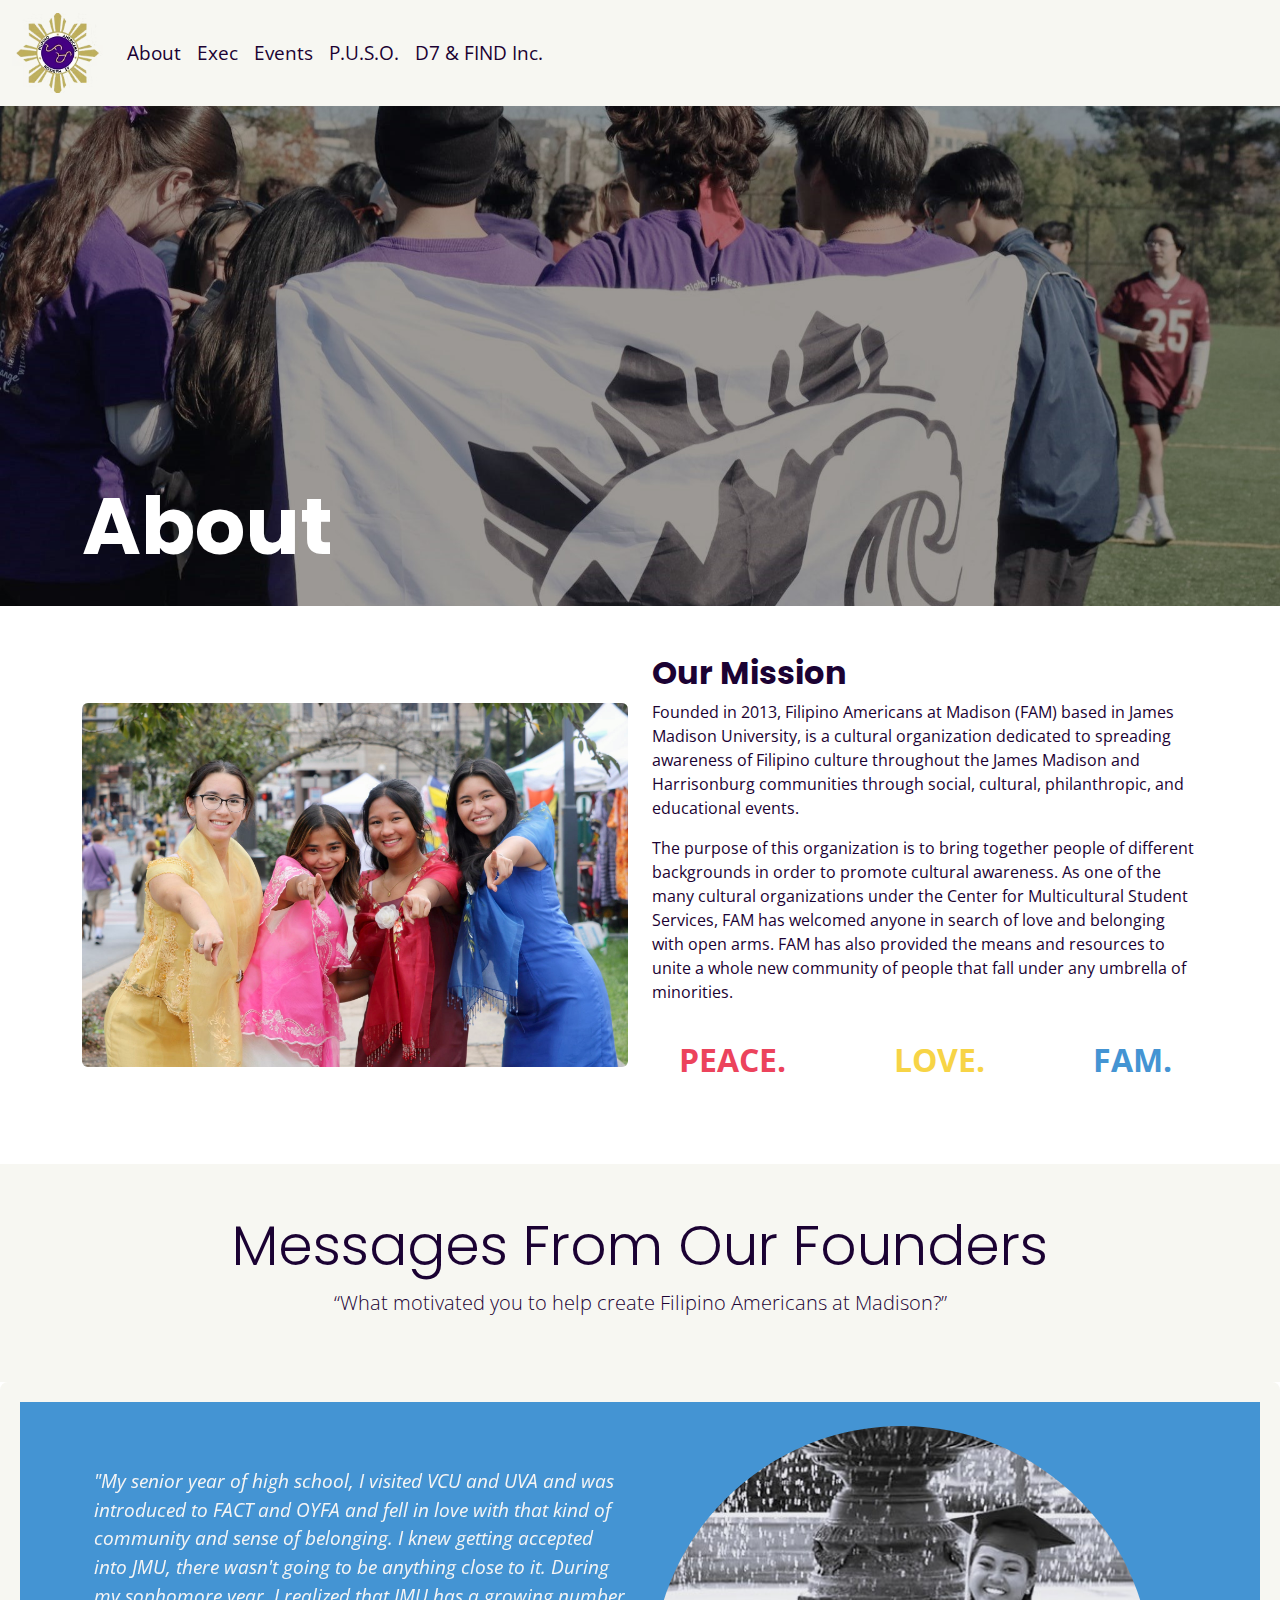
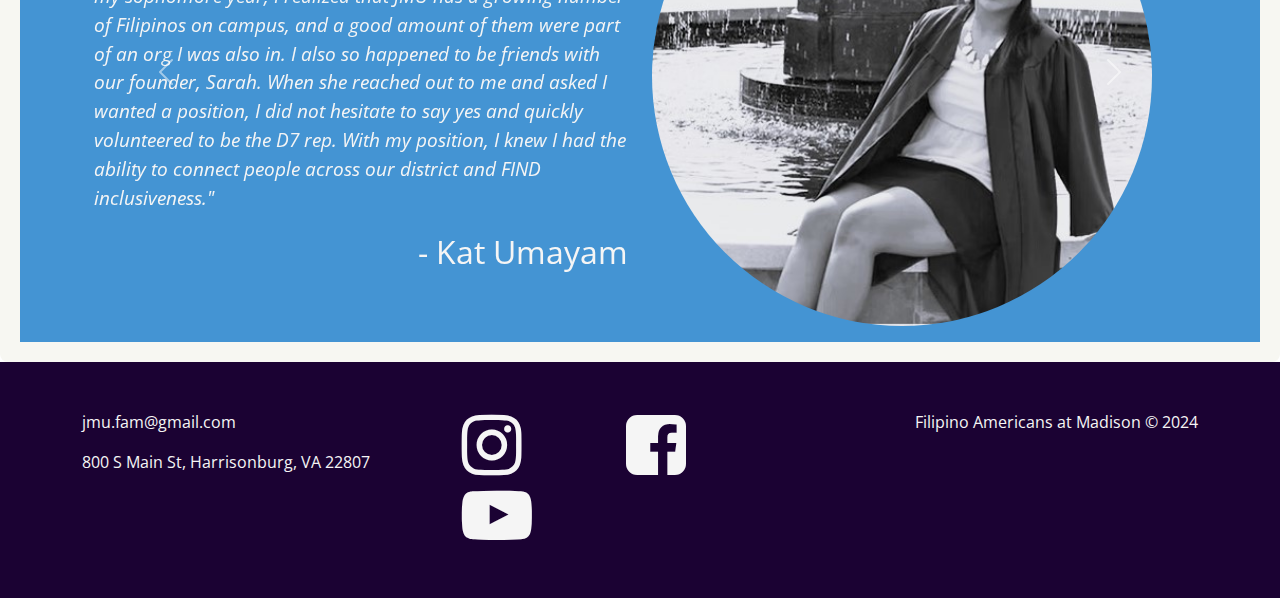
<file: about.html>
<!doctype html>
<html lang="en">
  <head>
    <meta charset="utf-8">
    <meta name="viewport" content="width=device-width, initial-scale=1">
    <meta name="description" content="Website for Filipino Americans at Madison at James Madison University">
    <meta name="author" content="FAM Web Design">
    <title>Filipino Americans at Madison</title>

    <!-- LOAD BOOTSTRAP CSS - DO NOT DELETE -->
    <link href="https://cdn.jsdelivr.net/npm/bootstrap@5.3.3/dist/css/bootstrap.min.css" rel="stylesheet" integrity="sha384-QWTKZyjpPEjISv5WaRU9OFeRpok6YctnYmDr5pNlyT2bRjXh0JMhjY6hW+ALEwIH" crossorigin="anonymous">
    <!-- END LOADING BOOTSTRAP CSS -->

    
    <!-- Custom styles - add your own CSS to this stylesheet -->
    <link href="style.css" rel="stylesheet">

    <link rel="icon" href="logo.avif" type="image/x-icon">

  
    <meta name="viewport" content="width=device-width, initial-scale=1">
    <link rel="stylesheet" href="https://cdnjs.cloudflare.com/ajax/libs/font-awesome/4.7.0/css/font-awesome.min.css">

      <!-- Google Fonts -->
    <link href="https://fonts.googleapis.com/css2?family=Open+Sans:wght@400;600&family=Poppins:wght@400;700&display=swap" rel="stylesheet">
    <style>
      /* Headings */
      h1, h2, h3, h4, h5, h6 {
        font-family: 'Poppins', sans-serif;
        font-weight: 700;
      }

      /* Body Text */
      body, p, a, li, span, div {
        font-family: 'Open Sans', sans-serif;
        font-weight: 400;
      }
    </style>




  </head>
  <body>
    

<!-- LOAD BOOTSTRAP JAVASCRIPT - DO NOT DELETE -->
<script src="https://cdn.jsdelivr.net/npm/bootstrap@5.3.3/dist/js/bootstrap.bundle.min.js" integrity="sha384-YvpcrYf0tY3lHB60NNkmXc5s9fDVZLESaAA55NDzOxhy9GkcIdslK1eN7N6jIeHz" crossorigin="anonymous"></script>







<!-- NAVBAR -->

<nav class="navbar navbar-expand-lg bg-body-tertiary">
  <div class="container-fluid">
    <a class="navbar-brand" href="index.html">
            <img src="logo.avif" alt="Logo" style="height: 80px;">
        </a>

    <button class="navbar-toggler" type="button" data-bs-toggle="collapse" data-bs-target="#navbarNavDropdown" aria-controls="navbarNavDropdown" aria-expanded="false" aria-label="Toggle navigation">
      <span class="navbar-toggler-icon"></span>
    </button>
    <div class="collapse navbar-collapse" id="navbarNavDropdown">
      <ul class="navbar-nav">
        <li class="nav-item">
          
        </li>
        <li class="nav-item">
          <a class="nav-link" href="about.html">About</a>
        </li>
        <li class="nav-item">
          <a class="nav-link" href="exec.html">Exec</a>
        </li>
        <li class="nav-item">
        <a class="nav-link" href="events.html">Events</a>
        </li>
        <li class="nav-item">
          <a class="nav-link" href="puso.html">P.U.S.O.</a>
        </li>
        <li class="nav-item">
          <a class="nav-link" href="d7.html">D7 & FIND Inc.</a>
        </li>

      </ul>
    </div>
  </div>
</nav>



<!-- END NAVBAR -->




<!--HERO BANNER --> 

<section class="hero-section text-large" style="position: relative; height: 500px; background: url('flagabout.JPEG') center/cover no-repeat;">
  <div class="container h-100 d-flex align-items-end justify-content-start text-white text-left">
    <div>
      <h1>About</h1><br> 
    </div>
  </div>
</section>


<!-- Mission & Values Section -->
<section class="py-5">
  <div class="container">
    <div class="row align-items-center">
      <div class="col-md-6">
        <img src="mission.jpeg" class="img-fluid rounded" alt="Mission">
      </div>
        <div class="col-md-6">
          <h2>Our Mission</h2>
          <p>Founded in 2013, Filipino Americans at Madison (FAM) based in James Madison University, is a cultural organization dedicated to spreading awareness of Filipino culture throughout the James Madison and Harrisonburg communities through social, cultural, philanthropic, and educational events.</p>

          <p>The purpose of this organization is to bring together people of different backgrounds in order to promote cultural awareness. As one of the many cultural organizations under the Center for Multicultural Student Services, FAM has welcomed anyone in search of love and belonging with open arms. FAM has also provided the means and resources to unite a whole new community of people that fall under any umbrella of minorities.</p>

            <div class="container text-center">
              <div class="divider-text">
                <span class="red-text">PEACE.</span>
                <span class="yellow-text">LOVE.</span>
                <span class="blue-text">FAM.</span>
              </div>
            </div>
        </div>
    </div>
  </div>
</section>







<!-- Message from our Founders Section -->
<section class="bg-light text-center py-5">
  <div class="container">
      <h1 class="display-4">Messages From Our Founders</h1>
      <p class="lead">“What motivated you to help create Filipino Americans at Madison?”</p>
  </div>
</section>



<!-- Messages from our founders carousel -->
<div class="bg-secondary text-white py-2">
  <div class="container">
    <div id="pastEventsCarousel" class="carousel slide" data-bs-ride="carousel">
      <div class="carousel-inner">
        <!-- First carousel item -->
        <div class="carousel-item active">
          <div class="py-2">
            <div class="container">
              <div class="row align-items-center">
                <div class="col-md-6">
                  <blockquote class="quote">
                    <p style="font-size: 1.2rem; color: whitesmoke">
                      "My senior year of high school, I visited VCU and UVA and was introduced to FACT and OYFA and fell in love with that kind of community and sense of belonging. I knew getting accepted into JMU, there wasn't going to be anything close to it. During my sophomore year, I realized that JMU has a growing number of Filipinos on campus, and a good amount of them were part of an org I was also in. I also so happened to be friends with our founder, Sarah. When she reached out to me and asked I wanted a position, I did not hesitate to say yes and quickly volunteered to be the D7 rep. With my position, I knew I had the ability to connect people across our district and FIND inclusiveness."
                    </p>
                  </blockquote>
                  <footer style="font-size: 2.0rem;">- Kat Umayam</footer>
                </div>
                <div class="col-md-6">
                  <img src="umayam1.jpg" class="card-img-top rounded-circle mx-auto mt-2" alt="Kat Umayam" style="width: 500px; height: 500px;">
                </div>
              </div>
            </div>
          </div>
        </div>

        <!-- Second carousel item -->
        <div class="carousel-item">
          <div class="py-2">
            <div class="container">
              <div class="row align-items-center">
                <div class="col-md-6">
                  <blockquote class="quote">
                    <p style="font-size: 1.2rem; color: whitesmoke">
                      "The natural feeling of family and hospitality is always present when Filipinos come together – something that I'm sure we've all experienced. I saw friends at other colleges constantly surrounded by that sense from their involvement in Filipino organizations, and I really wanted to help bring it to JMU students as well. The early stages of FAM included many stressful days of recruiting, creating connections, and endless planning; but knowing that this could bring Filipino pride and unity to JMU's campus, really motivated us to push through - and I'm so glad we did. FAM quickly became my family, community, and support for the rest of my college life. I am proud to watch FAM continue to grow and impact past, current, and future members, as it did for me."
                    </p>
                  </blockquote>
                  <footer style="font-size: 2.0rem;">- Margie Dimatulac</footer>
                </div>
                <div class="col-md-6">
                  <img src="dimatulac1.jpg" class="card-img-top rounded-circle mx-auto mt-2" alt="Margie Dimatulac" style="width: 500px; height: 500px;">
                </div>
              </div>
            </div>
          </div>
        </div>
      </div>

      <!-- Carousel controls -->
      <button class="carousel-control-prev" type="button" data-bs-target="#pastEventsCarousel" data-bs-slide="prev">
        <span class="carousel-control-prev-icon" aria-hidden="true"></span>
        <span class="visually-hidden">Previous</span>
      </button>
      <button class="carousel-control-next" type="button" data-bs-target="#pastEventsCarousel" data-bs-slide="next">
        <span class="carousel-control-next-icon" aria-hidden="true"></span>
        <span class="visually-hidden">Next</span>
      </button>
    </div>
  </div>
</div>




<!-- Footer Section -->
<footer class="bg-footer text-center text-md-start py-5">
  <div class="container"> 
    <div class="row">
      <!-- Contact Information -->
      <div class="col-md-4">
        <p> <a href="mailto:jmu.fam@gmail.com">jmu.fam@gmail.com</a></p>
        <p>800 S Main St, Harrisonburg, VA 22807</p>
      </div>
      <!-- Social Media Links -->
      <div class="col-md-4">
        <a href="https://www.instagram.com/jmu.fam/" target="_blank" style="margin-right: 100px;">
          <i class="fa fa-instagram" style="font-size:70px;"></i>
        </a>
        <a href="https://www.facebook.com/JMUFAM/" target="_blank" style="margin-right: 100px;">
          <i class="fa fa-facebook-square" style="font-size:70px;"></i>
        </a>
        <a href="https://www.youtube.com/@famkafamilia3266" target="_blank">
          <i class="fa fa-youtube-play" style="font-size:70px;"></i>
        </a>
      </div>
      <!-- Copyright -->
      <div class="col-md-4 text-md-end">
        <p>Filipino Americans at Madison © 2024</p>
      </div>
    </div>
  </div>
</footer>






</body>
</html>
</file>
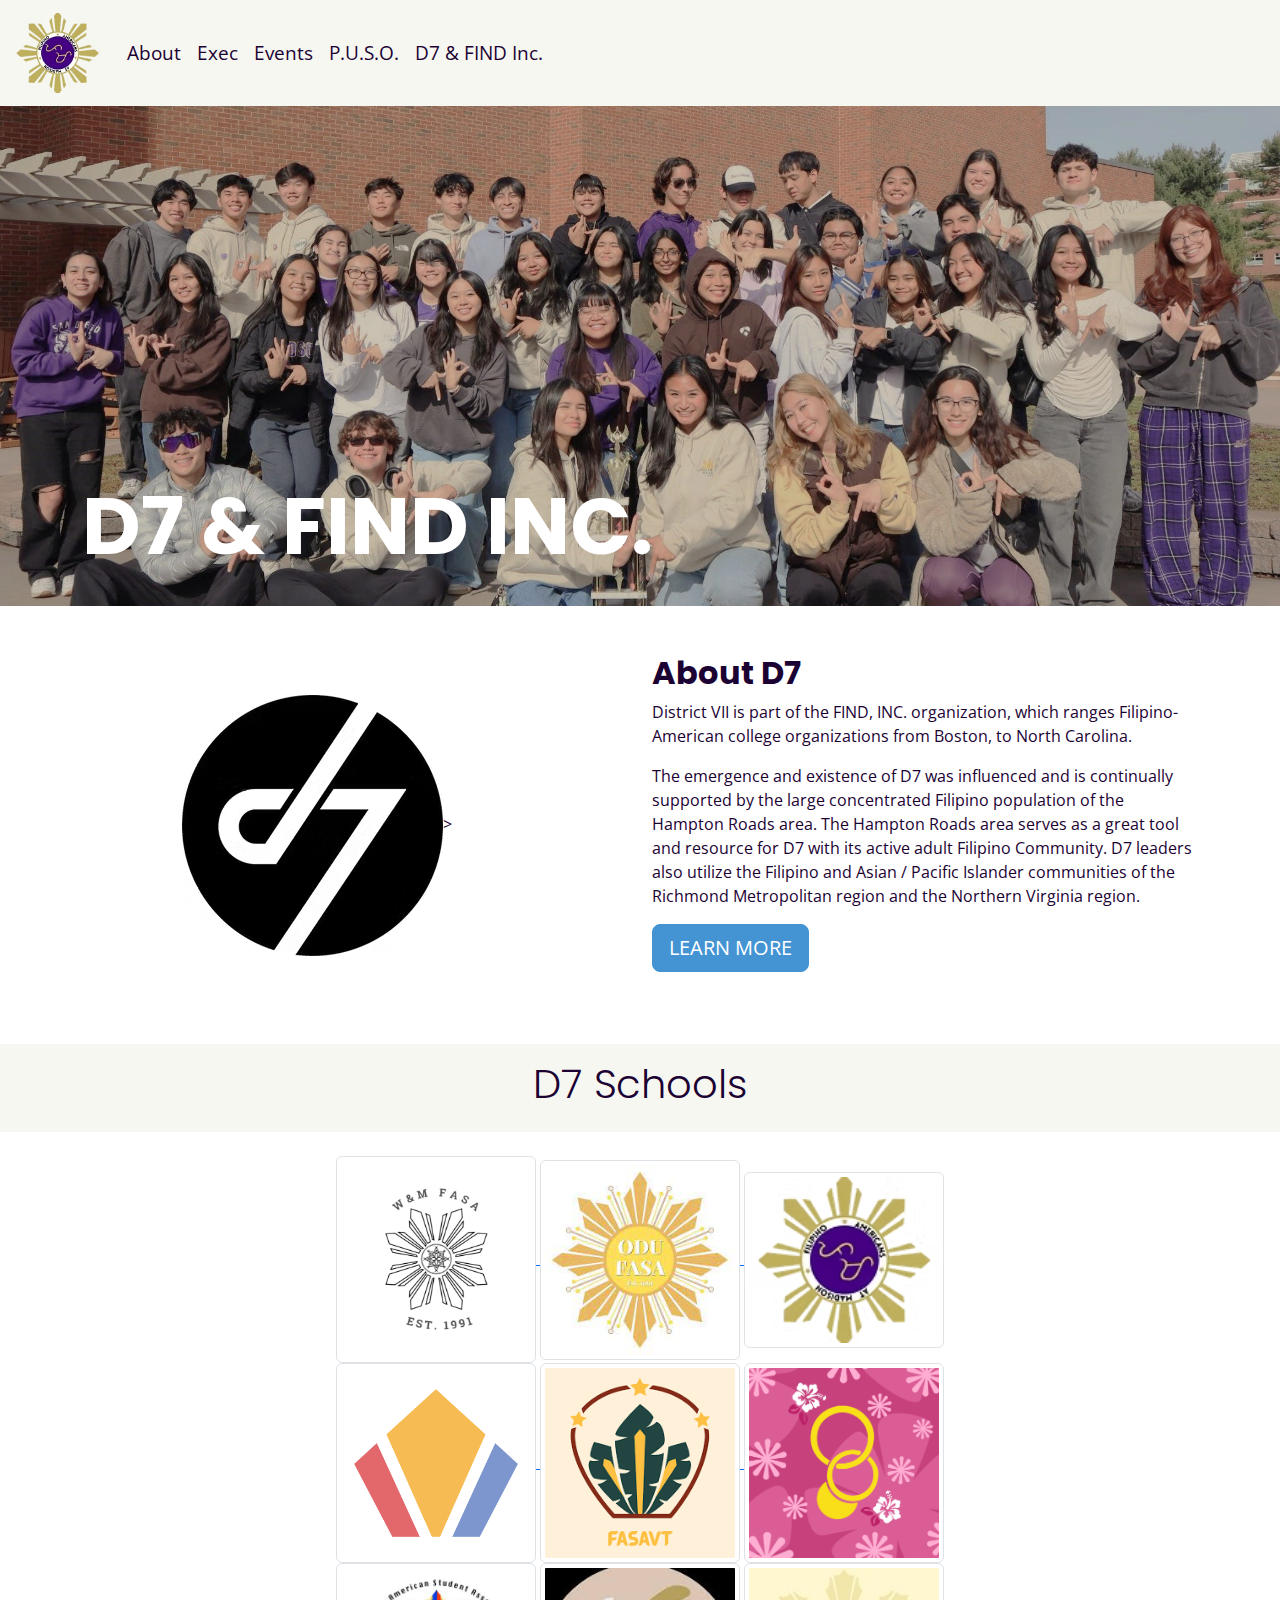
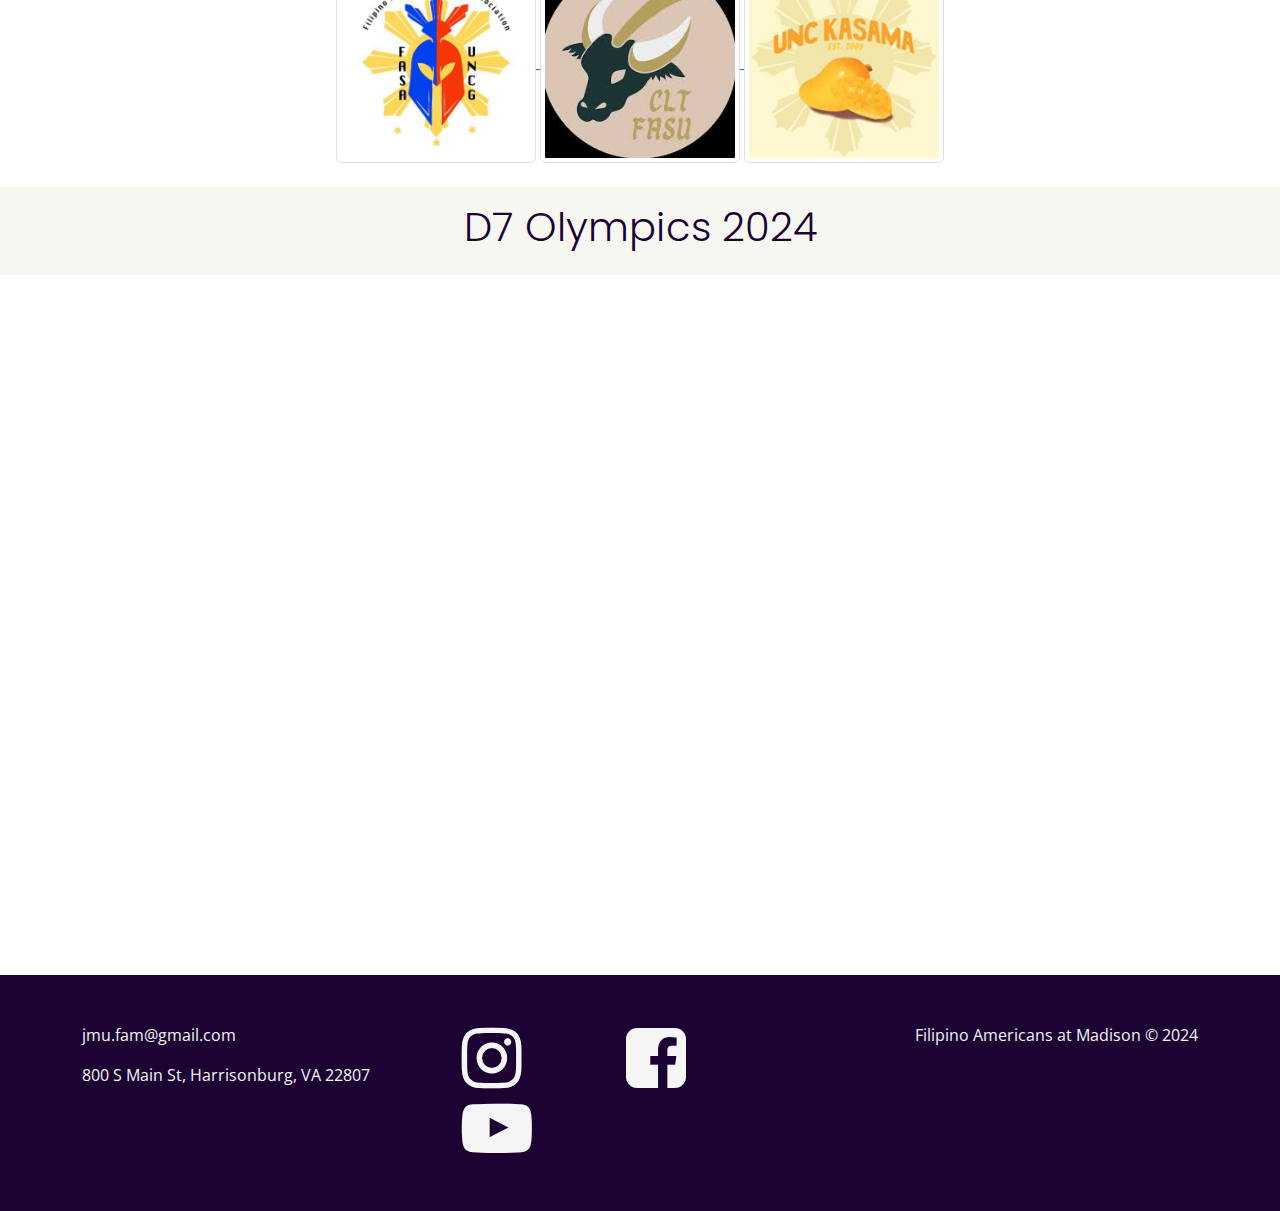
<file: d7.html>
<!doctype html>
<html lang="en">
  <head>
    <meta charset="utf-8">
    <meta name="viewport" content="width=device-width, initial-scale=1">
    <meta name="description" content="Website for Filipino Americans at Madison at James Madison University">
    <meta name="author" content="FAM Web Design">
    <title>Filipino Americans at Madison</title>

    <!-- LOAD BOOTSTRAP CSS - DO NOT DELETE -->
    <link href="https://cdn.jsdelivr.net/npm/bootstrap@5.3.3/dist/css/bootstrap.min.css" rel="stylesheet" integrity="sha384-QWTKZyjpPEjISv5WaRU9OFeRpok6YctnYmDr5pNlyT2bRjXh0JMhjY6hW+ALEwIH" crossorigin="anonymous">
    <!-- END LOADING BOOTSTRAP CSS -->

    
    <!-- Custom styles - add your own CSS to this stylesheet -->
    <link href="style.css" rel="stylesheet">

    <link rel="icon" href="logo.avif" type="image/x-icon">

  
    <meta name="viewport" content="width=device-width, initial-scale=1">
    <link rel="stylesheet" href="https://cdnjs.cloudflare.com/ajax/libs/font-awesome/4.7.0/css/font-awesome.min.css">

      <!-- Google Fonts -->
    <link href="https://fonts.googleapis.com/css2?family=Open+Sans:wght@400;600&family=Poppins:wght@400;700&display=swap" rel="stylesheet">
    <style>
      /* Headings */
      h1, h2, h3, h4, h5, h6 {
        font-family: 'Poppins', sans-serif;
        font-weight: 700;
      }

      /* Body Text */
      body, p, a, li, span, div {
        font-family: 'Open Sans', sans-serif;
        font-weight: 400;
      }
    </style>




  </head>
  <body>
    

<!-- LOAD BOOTSTRAP JAVASCRIPT - DO NOT DELETE -->
<script src="https://cdn.jsdelivr.net/npm/bootstrap@5.3.3/dist/js/bootstrap.bundle.min.js" integrity="sha384-YvpcrYf0tY3lHB60NNkmXc5s9fDVZLESaAA55NDzOxhy9GkcIdslK1eN7N6jIeHz" crossorigin="anonymous"></script>







<!-- NAVBAR -->

<nav class="navbar navbar-expand-lg bg-body-tertiary">
  <div class="container-fluid">
    <a class="navbar-brand" href="index.html">
            <img src="logo.avif" alt="Logo" style="height: 80px;">
        </a>

    <button class="navbar-toggler" type="button" data-bs-toggle="collapse" data-bs-target="#navbarNavDropdown" aria-controls="navbarNavDropdown" aria-expanded="false" aria-label="Toggle navigation">
      <span class="navbar-toggler-icon"></span>
    </button>
    <div class="collapse navbar-collapse" id="navbarNavDropdown">
      <ul class="navbar-nav">
        <li class="nav-item">
          
        </li>
        <li class="nav-item">
          <a class="nav-link" href="about.html">About</a>
        </li>
        <li class="nav-item">
          <a class="nav-link" href="exec.html">Exec</a>
        </li>
        <li class="nav-item">
        <a class="nav-link" href="events.html">Events</a>
        </li>
        <li class="nav-item">
          <a class="nav-link" href="puso.html">P.U.S.O.</a>
        </li>
        <li class="nav-item">
          <a class="nav-link" href="d7.html">D7 & FIND Inc.</a>
        </li>

      </ul>
    </div>
  </div>
</nav>


<!-- END NAVBAR -->

<!-- Hero Section -->


<section class="hero-section text-large" style="position: relative; height: 500px; background: url('d7groupbanner.JPEG') center/cover no-repeat;">
  <div class="container h-100 d-flex align-items-end justify-content-start text-white text-left">
    <div>
      <h1>D7 & FIND INC.</h1><br> 
    </div>
  </div>
</section>



<!-- D7 Bio -->



<div class="py-5">
  <div class="container">
    <div class="row align-items-center">
      <div class="col-md-6">
        <img src="d7logo.avif" class="img-fluid rounded" alt="D7" style="margin-left:100px;">>
      </div>
      <div class="col-md-6">
        <h2>About D7</h2>
        <p>District VII is part of the FIND, INC. organization, which ranges Filipino-American college organizations from Boston, to North Carolina.<p>

        <p>The emergence and existence of D7 was influenced and is continually supported by the large concentrated Filipino population of the Hampton Roads area. The Hampton Roads area serves as a great tool and resource for D7 with its active adult Filipino Community. D7 leaders also utilize the Filipino and Asian / Pacific Islander communities of the Richmond Metropolitan region and the Northern Virginia region.</p>

        <button type="button" class="btn btn-primary btn-lg" onclick="window.open('https://www.finddistrict7.org/', '_blank');">
          LEARN MORE
        </button>
        <br> 
        <br>

      </div>
    </div>
  </div>
</div>



<div class= "d7">


  <!--D7 SCHOOLS -->
<!-- schools header -->
<section class="bg-light text-center py-3">
  <div class="container">
      <h1 class="display-6">D7 Schools</h1>
  </div>
</section>
<br>




      <a href="https://wmfasa.wixsite.com/wmfasa" target="_blank">
        <img src="wm.webp" class="img-thumbnail" alt="W&M FASA" width="200">
      </a>


      <a href="https://odufasa.weebly.com/fasa-photos.html" target="_blank">
        <img src="odu1.jfif" class="img-thumbnail" alt="ODU FASA" width="200">
      </a>

      <a href="https://www.instagram.com/jmu.fam/?hl=en" target="_blank">
        <img src="logo.avif" class="img-thumbnail" alt="JMU FAM" width="200">
      </a>


      
    <br>

      <a href="https://oyfaatuva.com/" target="_blank">
        <img src="uva.png" class="img-thumbnail" alt="UVA OYFA" width="200">
      </a>


      <a href="https://vtfasa.org/" target="_blank">
        <img src="vt.png" class="img-thumbnail" alt="VT FASA" width="200">
      </a>

      <a href="https://www.instagram.com/factatvcu/?hl=en" target="_blank">
        <img src="vcu.png" class="img-thumbnail" alt="VCU FACT" width="200">
      </a>


    <br> 


      <a href="https://www.instagram.com/fasauncg/" target="_blank">
        <img src="uncg.jpg" class="img-thumbnail" alt="UNCG FASA" width="200">
      </a>

      <a href="https://www.instagram.com/clt_fasu/" target="_blank">
        <img src="uncc.jfif" class="img-thumbnail" alt="UNCC FASU" width="200">
      </a>

      <a href="https://www.instagram.com/unckasama/?hl=en" target="_blank">
        <img src="unc.jpeg" class="img-thumbnail" alt="UNC KASAMA" width="200">
      </a>
</div>
<br>

      




<!-- D7 OLYMPICS VIDEO  -->

<!-- video header -->
<section class="bg-light text-center py-3">
  <div class="container">
      <h1 class="display-6">D7 Olympics 2024</h1>
  </div>
</section>

<div class="container mt-5">
  <div class="ratio ratio-16x9">
    <blockquote class="instagram-media" data-instgrm-permalink="https://www.instagram.com/reel/DCU7uC0Swvc/" data-instgrm-version="14">
      <a href="https://www.instagram.com/reel/DCU7uC0Swvc/"></a>
    </blockquote>
  </div>
</div>
<script async src="https://www.instagram.com/embed.js"></script>


<br>

<!-- Footer Section -->
<footer class="bg-footer text-center text-md-start py-5">
  <div class="container"> 
    <div class="row">
      <!-- Contact Information -->
      <div class="col-md-4">
        <p> <a href="mailto:jmu.fam@gmail.com">jmu.fam@gmail.com</a></p>
        <p>800 S Main St, Harrisonburg, VA 22807</p>
      </div>
      <!-- Social Media Links -->
      <div class="col-md-4">
        <a href="https://www.instagram.com/jmu.fam/" target="_blank" style="margin-right: 100px;">
          <i class="fa fa-instagram" style="font-size:70px;"></i>
        </a>
        <a href="https://www.facebook.com/JMUFAM/" target="_blank" style="margin-right: 100px;">
          <i class="fa fa-facebook-square" style="font-size:70px;"></i>
        </a>
        <a href="https://www.youtube.com/@famkafamilia3266" target="_blank">
          <i class="fa fa-youtube-play" style="font-size:70px;"></i>
        </a>
      </div>
      <!-- Copyright -->
      <div class="col-md-4 text-md-end">
        <p>Filipino Americans at Madison © 2024</p>
      </div>
    </div>
  </div>
</footer>



<!-- END LOADING BOOTSTRAP JAVASCRIPT -->
      
  </body>
</html>
</file>
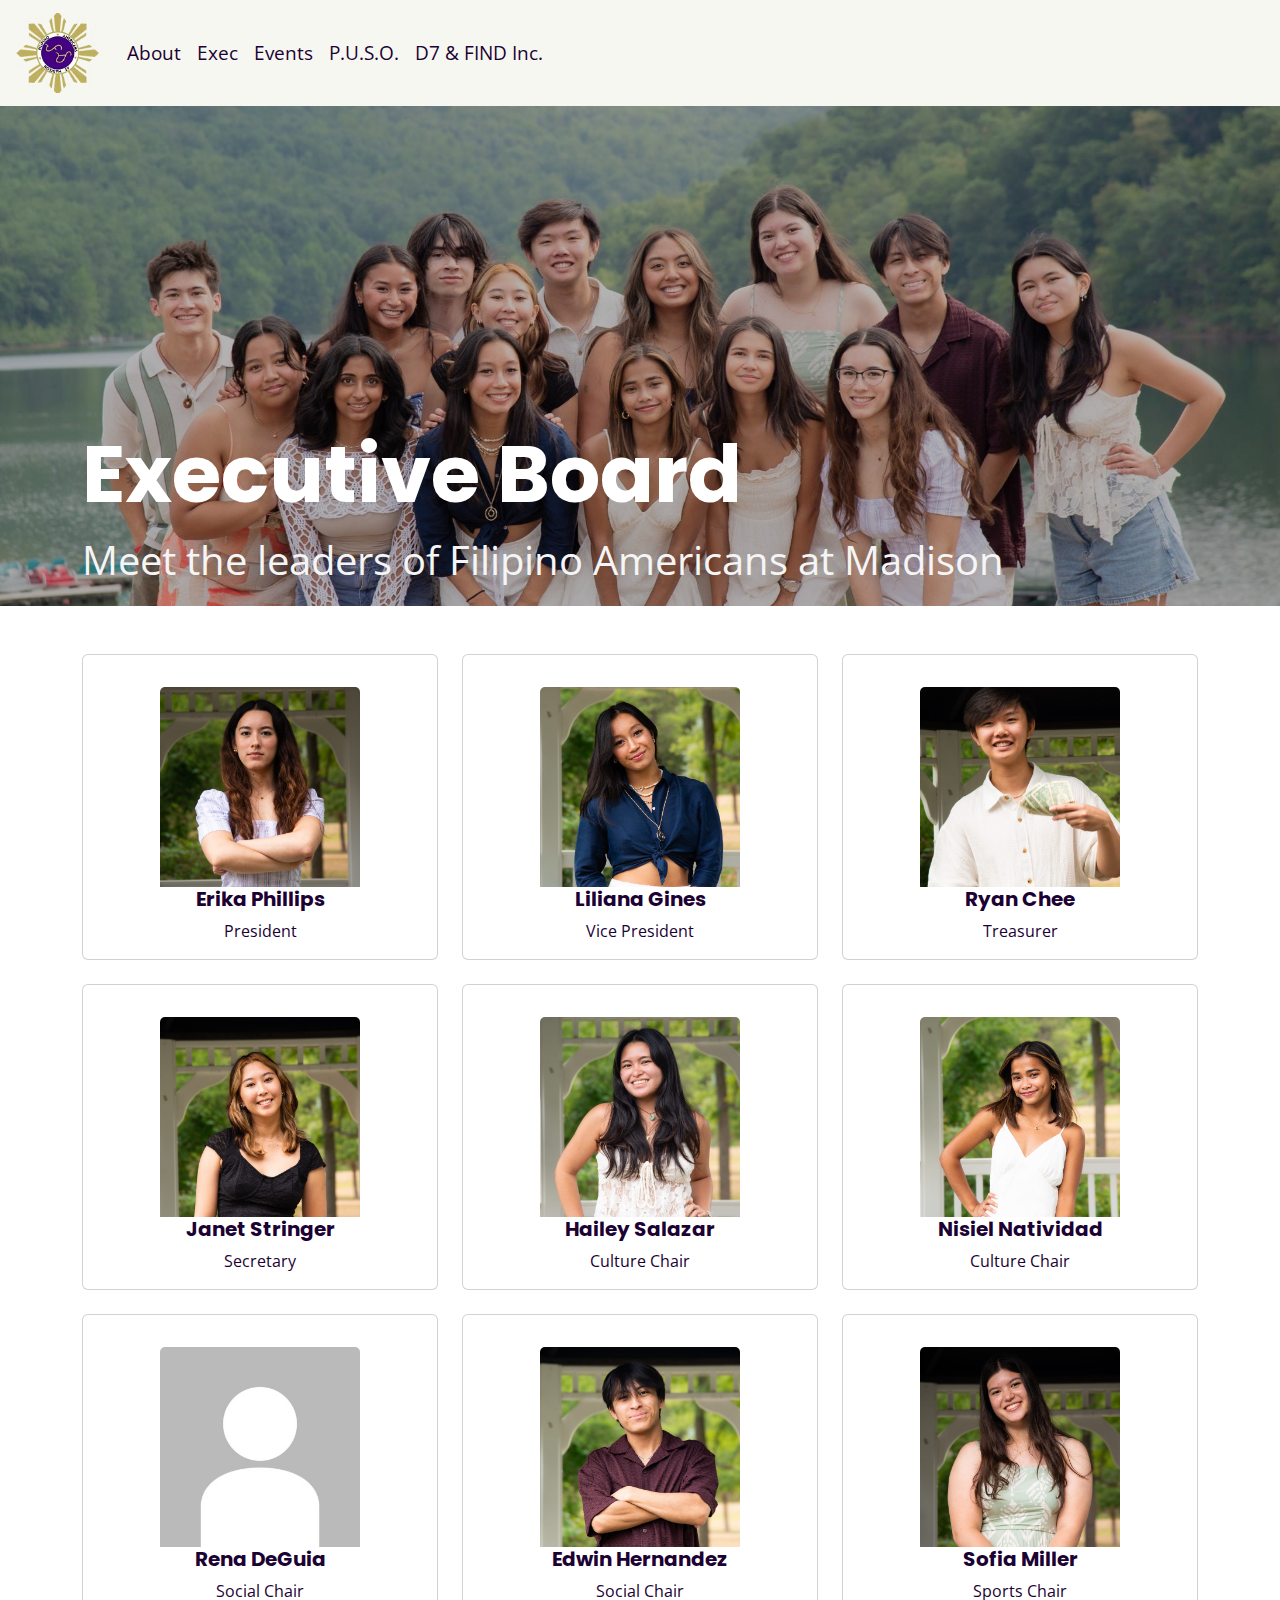
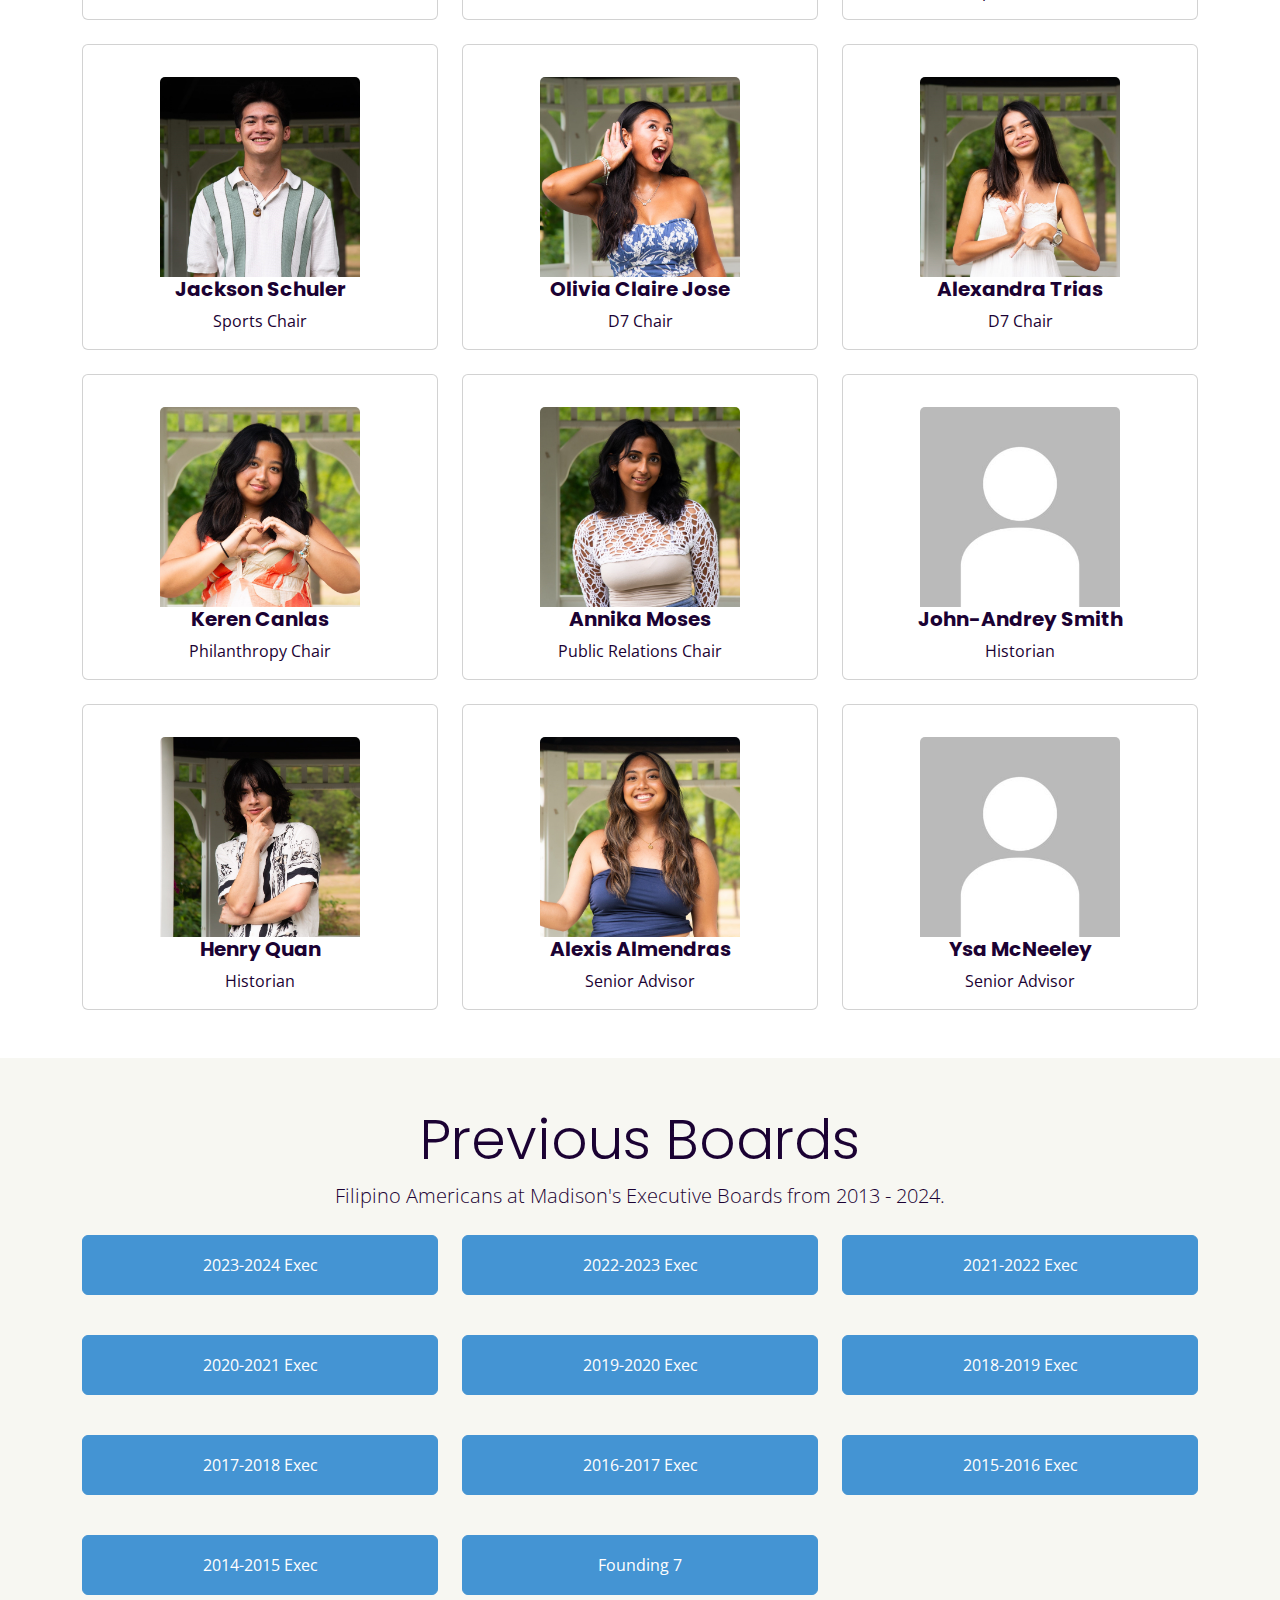
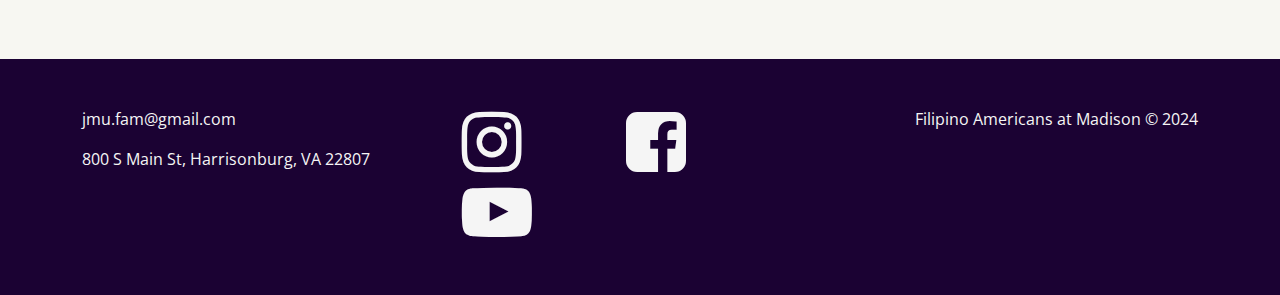
<file: exec.html>
<!doctype html>
<html lang="en">
  <head>
    <meta charset="utf-8">
    <meta name="viewport" content="width=device-width, initial-scale=1">
    <meta name="description" content="Website for Filipino Americans at Madison at James Madison University">
    <meta name="author" content="FAM Web Design">
    <title>Filipino Americans at Madison</title>

    <!-- LOAD BOOTSTRAP CSS - DO NOT DELETE -->
    <link href="https://cdn.jsdelivr.net/npm/bootstrap@5.3.3/dist/css/bootstrap.min.css" rel="stylesheet" integrity="sha384-QWTKZyjpPEjISv5WaRU9OFeRpok6YctnYmDr5pNlyT2bRjXh0JMhjY6hW+ALEwIH" crossorigin="anonymous">
    <!-- END LOADING BOOTSTRAP CSS -->

    
    <!-- Custom styles - add your own CSS to this stylesheet -->
    <link href="style.css" rel="stylesheet">

    <link rel="icon" href="logo.avif" type="image/x-icon">

  
    <meta name="viewport" content="width=device-width, initial-scale=1">
    <link rel="stylesheet" href="https://cdnjs.cloudflare.com/ajax/libs/font-awesome/4.7.0/css/font-awesome.min.css">

      <!-- Google Fonts -->
    <link href="https://fonts.googleapis.com/css2?family=Open+Sans:wght@400;600&family=Poppins:wght@400;700&display=swap" rel="stylesheet">
    <style>
      /* Headings */
      h1, h2, h3, h4, h5, h6 {
        font-family: 'Poppins', sans-serif;
        font-weight: 700;
      }

      /* Body Text */
      body, p, a, li, span, div {
        font-family: 'Open Sans', sans-serif;
        font-weight: 400;
      }
    </style>




  </head>
  <body>
    

<!-- LOAD BOOTSTRAP JAVASCRIPT - DO NOT DELETE -->
<script src="https://cdn.jsdelivr.net/npm/bootstrap@5.3.3/dist/js/bootstrap.bundle.min.js" integrity="sha384-YvpcrYf0tY3lHB60NNkmXc5s9fDVZLESaAA55NDzOxhy9GkcIdslK1eN7N6jIeHz" crossorigin="anonymous"></script>





<!-- NAVBAR -->

<nav class="navbar navbar-expand-lg bg-body-tertiary">
  <div class="container-fluid">
    <a class="navbar-brand" href="index.html">
            <img src="logo.avif" alt="Logo" style="height: 80px;">
        </a>

    <button class="navbar-toggler" type="button" data-bs-toggle="collapse" data-bs-target="#navbarNavDropdown" aria-controls="navbarNavDropdown" aria-expanded="false" aria-label="Toggle navigation">
      <span class="navbar-toggler-icon"></span>
    </button>
    <div class="collapse navbar-collapse" id="navbarNavDropdown">
      <ul class="navbar-nav">
        <li class="nav-item">
          
        </li>
        <li class="nav-item">
          <a class="nav-link" href="about.html">About</a>
        </li>
        <li class="nav-item">
          <a class="nav-link" href="exec.html">Exec</a>
        </li>
        <li class="nav-item">
        <a class="nav-link" href="events.html">Events</a>
        </li>
        <li class="nav-item">
          <a class="nav-link" href="puso.html">P.U.S.O.</a>
        </li>
        <li class="nav-item">
          <a class="nav-link" href="d7.html">D7 & FIND Inc.</a>
        </li>

      </ul>
    </div>
  </div>
</nav>



<!-- END NAVBAR -->

<!-- Hero Section -->


<section class="hero-section text-large" style="position: relative; height: 500px; background: url('execbanner.jpeg') center/cover no-repeat;">
  <div class="container h-100 d-flex align-items-end justify-content-start text-white text-left">
    <div>
      <h1>Executive Board</h1>
      <p>Meet the leaders of Filipino Americans at Madison</p>
    </div>
  </div>
</section>



<!-- Exec Board Grid -->
<section class="py-5">
  <div class="container">
    <div class="row row-cols-1 row-cols-md-3 g-4">

      <!-- President -->
      <div class="col">
        <div class="card h-100 text-center">
          <div class="card-body">
            <img src="erika.jpeg" class="card-img-top mx-auto mt-3" alt="President" style="width: 200px; height: 200px;">
            <h5 class="card-title">Erika Phillips</h5>
            <p class="card-text">President</p>
          </div>
        </div>
      </div>

      <!-- Vice President -->
      <div class="col">
        <div class="card h-100 text-center">
          <div class="card-body">
            <img src="liliana.jpeg" class="card-img-top mx-auto mt-3" alt="VP" style="width: 200px; height: 200px;">
            <h5 class="card-title">Liliana Gines</h5>
            <p class="card-text">Vice President</p>
          </div>
        </div>
      </div>

      <!-- Treasurer -->
      <div class="col">
        <div class="card h-100 text-center">
          <div class="card-body">
            <img src="ryan.jpeg" class="card-img-top mx-auto mt-3" alt="Treasurer" style="width: 200px; height: 200px;">
            <h5 class="card-title">Ryan Chee</h5>
            <p class="card-text">Treasurer</p>
          </div>
        </div>
      </div>

      <!-- Secretary -->
      <div class="col">
        <div class="card h-100 text-center">
          <div class="card-body">
            <img src="janet.jpeg" class="card-img-top mx-auto mt-3" alt="secretary" style="width: 200px; height: 200px;">
            <h5 class="card-title">Janet Stringer</h5>
            <p class="card-text">Secretary</p>
          </div>
        </div>
      </div>

      <!-- Culture Chairs -->
      <div class="col">
        <div class="card h-100 text-center">
          <div class="card-body">
            <img src="hailey.jpeg" class="card-img-top mx-auto mt-3" alt="culture" style="width: 200px; height: 200px;">
            <h5 class="card-title">Hailey Salazar</h5>
            <p class="card-text">Culture Chair</p>
          </div>
        </div>
      </div>

      <div class="col">
        <div class="card h-100 text-center">
          <div class="card-body">
            <img src="nisiel.jpeg" class="card-img-top mx-auto mt-3" alt="culture" style="width: 200px; height: 200px;">
            <h5 class="card-title">Nisiel Natividad</h5>
            <p class="card-text">Culture Chair</p>
          </div>
        </div>
      </div>

      <!-- Social Chairs -->
      <div class="col">
        <div class="card h-100 text-center">
          <div class="card-body">
            <img src="defaultpfp.jpg" class="card-img-top mx-auto mt-3" alt="social chair" style="width: 200px; height: 200px;">
            <h5 class="card-title">Rena DeGuia</h5>
            <p class="card-text">Social Chair</p>
          </div>
        </div>
      </div>

      <div class="col">
        <div class="card h-100 text-center">
          <div class="card-body">
            <img src="edwin.jpeg" class="card-img-top mx-auto mt-3" alt="social" style="width: 200px; height: 200px;">
            <h5 class="card-title">Edwin Hernandez</h5>
            <p class="card-text">Social Chair</p>
          </div>
        </div>
      </div>

      <!-- Sports Chairs -->
      <div class="col">
        <div class="card h-100 text-center">
          <div class="card-body">
            <img src="sofia.jpeg" class="card-img-top mx-auto mt-3" alt="sports" style="width: 200px; height: 200px;">
            <h5 class="card-title">Sofia Miller</h5>
            <p class="card-text">Sports Chair</p>
          </div>
        </div>
      </div>

      <div class="col">
        <div class="card h-100 text-center">
          <div class="card-body">
            <img src="jackson.jpeg" class="card-img-top mx-auto mt-3" alt="sports" style="width: 200px; height: 200px;">
            <h5 class="card-title">Jackson Schuler</h5>
            <p class="card-text">Sports Chair</p>
          </div>
        </div>
      </div>

      <!-- D7 Chairs -->
      <div class="col">
        <div class="card h-100 text-center">
          <div class="card-body">
            <img src="olivia.jpeg" class="card-img-top mx-auto mt-3" alt="D7" style="width: 200px; height: 200px;">
            <h5 class="card-title">Olivia Claire Jose</h5>
            <p class="card-text">D7 Chair</p>
          </div>
        </div>
      </div>

      <div class="col">
        <div class="card h-100 text-center">
          <div class="card-body">
            <img src="alex.jpeg" class="card-img-top mx-auto mt-3" alt="D7" style="width: 200px; height: 200px;">
            <h5 class="card-title">Alexandra Trias</h5>
            <p class="card-text">D7 Chair</p>
          </div>
        </div>
      </div>

      <!-- Philanthropy Chair -->
      <div class="col">
        <div class="card h-100 text-center">
          <div class="card-body">
            <img src="keren.jpeg" class="card-img-top mx-auto mt-3" alt="philanthropy" style="width: 200px; height: 200px;">
            <h5 class="card-title">Keren Canlas</h5>
            <p class="card-text">Philanthropy Chair</p>
          </div>
        </div>
      </div>

      <!-- Public Relations Chair -->
      <div class="col">
        <div class="card h-100 text-center">
          <div class="card-body">
            <img src="annika.jpeg" class="card-img-top mx-auto mt-3" alt="PR" style="width: 200px; height: 200px;">
            <h5 class="card-title">Annika Moses</h5>
            <p class="card-text">Public Relations Chair</p>
          </div>
        </div>
      </div>

      <!-- Historians -->
      <div class="col">
        <div class="card h-100 text-center">
          <div class="card-body">
            <img src="defaultpfp.jpg" class="card-img-top mx-auto mt-3" alt="historian" style="width: 200px; height: 200px;">
            <h5 class="card-title">John-Andrey Smith</h5>
            <p class="card-text">Historian</p>
          </div>
        </div>
      </div>

      <div class="col">
        <div class="card h-100 text-center">
          <div class="card-body">
            <img src="henry.jpeg" class="card-img-top mx-auto mt-3" alt="historian" style="width: 200px; height: 200px;">
            <h5 class="card-title">Henry Quan</h5>
            <p class="card-text">Historian</p>
          </div>
        </div>
      </div>

      <!-- Senior Advisors -->
      <div class="col">
        <div class="card h-100 text-center">
          <div class="card-body">
            <img src="alexis.jpeg" class="card-img-top mx-auto mt-3" alt="senior advisor" style="width: 200px; height: 200px;">
            <h5 class="card-title">Alexis Almendras</h5>
            <p class="card-text">Senior Advisor</p>
          </div>
        </div>
      </div>

      <div class="col">
        <div class="card h-100 text-center">
          <div class="card-body">
             <img src="defaultpfp.jpg" class="card-img-top mx-auto mt-3" alt="senior advisor" style="width: 200px; height: 200px;">
            <h5 class="card-title">Ysa McNeeley</h5>
            <p class="card-text">Senior Advisor</p>
          </div>
        </div>
      </div>

    </div>
  </div>
</section>








  <!-- Previous Boards -->

  <section class="bg-light text-center py-5">
  <div class="container">
    <h1 class="display-4">Previous Boards</h1>
    <p class="lead">Filipino Americans at Madison's Executive Boards from 2013 - 2024.</p>
    <div class="row mt-4">
      <!-- Group of Buttons -->
      <div class="col-md-4">
        <button class="btn btn-primary w-100 mb-3" style="height: 60px;" data-bs-toggle="modal" data-bs-target="#exec2023">
          2023-2024 Exec
        </button>
      </div>
      <div class="col-md-4">
        <button class="btn btn-primary w-100 mb-3" style="height: 60px;" data-bs-toggle="modal" data-bs-target="#exec2022">
          2022-2023 Exec
        </button>
      </div>
      <div class="col-md-4">
        <button class="btn btn-primary w-100 mb-3" style="height: 60px;" data-bs-toggle="modal" data-bs-target="#exec2021">
          2021-2022 Exec
        </button>
      </div>
    </div>

    <div class="row mt-4">
      <div class="col-md-4">
        <button class="btn btn-primary w-100 mb-3" style="height: 60px;" data-bs-toggle="modal" data-bs-target="#exec2020">
          2020-2021 Exec
        </button>
      </div>
      <div class="col-md-4">
        <button class="btn btn-primary w-100 mb-3" style="height: 60px;" data-bs-toggle="modal" data-bs-target="#exec2019">
          2019-2020 Exec
        </button>
      </div>
      <div class="col-md-4">
        <button class="btn btn-primary w-100 mb-3" style="height: 60px;" data-bs-toggle="modal" data-bs-target="#exec2018">
          2018-2019 Exec
        </button>
      </div>
    </div>

    <div class="row mt-4">
      <div class="col-md-4">
        <button class="btn btn-primary w-100 mb-3" style="height: 60px;" data-bs-toggle="modal" data-bs-target="#exec2017">
          2017-2018 Exec
        </button>
      </div>
      <div class="col-md-4">
        <button class="btn btn-primary w-100 mb-3" style="height: 60px;" data-bs-toggle="modal" data-bs-target="#exec2016">
          2016-2017 Exec
        </button>
      </div>
      <div class="col-md-4">
        <button class="btn btn-primary w-100 mb-3" style="height: 60px;" data-bs-toggle="modal" data-bs-target="#exec2015">
          2015-2016 Exec
        </button>
      </div>
    </div>

    <div class="row mt-4">
      <div class="col-md-4">
        <button class="btn btn-primary w-100 mb-3" style="height: 60px;" data-bs-toggle="modal" data-bs-target="#exec2014">
          2014-2015 Exec
        </button>
      </div>
      <div class="col-md-4">
        <button class="btn btn-primary w-100 mb-3" style="height: 60px;" data-bs-toggle="modal" data-bs-target="#execFounding">
          Founding 7
        </button>
      </div>
    </div>
  </div>
</section>

  <!-- Add more buttons for other years -->

  <!-- Modal for 2023-2024 Exec -->
  <div class="modal fade" id="exec2023" tabindex="-1" aria-labelledby="exec2023Label" aria-hidden="true">
    <div class="modal-dialog">
      <div class="modal-content">
        <div class="modal-header">
          <h5 class="modal-title" id="exec2023Label">2023-2024 Exec</h5>
          <button type="button" class="btn-close" data-bs-dismiss="modal" aria-label="Close"></button>
        </div>
        <div class="modal-body">
          <p>President | Sophia Libonate</p>
          <p>Vice President | Mikayla Picardo</p>
          <p>Treasurer | PK Isarasakdi</p>
          <p>Secretary | Janet Stringer</p>
          <p>Culture | Jana Donato</p>
          <p>Culture | Liliana Gines</p>
          <p>Social | Ysa McNeeley</p>
          <p>Social | Truong Truong</p>
          <p>Sports | Arnold Chinbat</p>
          <p>D7 | Sebastien Moriarty</p>
          <p>D7 | Ryan Chee</p>
          <p>Philanthropy | Gloria Kim</p>
          <p>Public Relations | Francesca Mehegan</p>
          <p>Historian | Alethea Teruya</p>
          <p>Historian | Joy Suh</p>
          <p>Senior Advisor | Benjamin Barnedo</p>
          <p>Senior Advisor | Hollie Briones</p>
        </div>
        <div class="modal-footer">
          <button type="button" class="btn btn-secondary" data-bs-dismiss="modal">Close</button>
        </div>
      </div>
    </div>
  </div>

  <!-- Modal for 2022-2023 Exec -->
  <div class="modal fade" id="exec2022" tabindex="-1" aria-labelledby="exec2022Label" aria-hidden="true">
    <div class="modal-dialog">
      <div class="modal-content">
        <div class="modal-header">
          <h5 class="modal-title" id="exec2022Label">2022-2023 Exec</h5>
          <button type="button" class="btn-close" data-bs-dismiss="modal" aria-label="Close"></button>
        </div>
        <div class="modal-body">
          <p>President | Bella Cabaccan</p>
          <p>Vice President | Benjamin Barnedo</p>
          <p>Treasurer | Nicole Beverage</p>
          <p>Secretary | Sarah Avery</p>
          <p>Culture | Hollie Briones</p>
          <p>Culture | Kalindy Kupiszewski</p>
          <p>Social | Alexis Almendras</p>
          <p>Social | Tristan Gaona</p>
          <p>Sports | JayJay Isarasakdi</p>
          <p>Sports | Mikayla Picardo</p>
          <p>D7 | Evan McGavran</p>
          <p>D7 | Dominic Nguyen</p>
          <p>Philanthropy | Erika Phillips</p>
          <p>Public Relations | Angilxander Lonzon</p>
          <p>Historian | Jacob Conda</p>
          <p>Historian | Diane Nguyen</p>
          <p>Senior Advisor | Kayla Ginette</p>
          <p>Senior Advisor | Sophia Libonate</p>
        </div>
        <div class="modal-footer">
          <button type="button" class="btn btn-secondary" data-bs-dismiss="modal">Close</button>
        </div>
      </div>
    </div>
  </div>

  <!-- Modal for 2021-2022 Exec -->
  <div class="modal fade" id="exec2021" tabindex="-1" aria-labelledby="exec2021Label" aria-hidden="true">
    <div class="modal-dialog">
      <div class="modal-content">
        <div class="modal-header">
          <h5 class="modal-title" id="exec2021Label">2021-2022 Exec</h5>
          <button type="button" class="btn-close" data-bs-dismiss="modal" aria-label="Close"></button>
        </div>
        <div class="modal-body">
          <p>President | Lynnsey Hamilton</p>
          <p>Vice President | Bella Cabaccan</p>
          <p>Treasurer | Joaquin Dela Cruz</p>
          <p>Secretary | Hollie Briones</p>
          <p>Culture | Benjamin Barnedo</p>
          <p>Culture | Aimee Cox</p>
          <p>Social | Alyssa Colliver</p>
          <p>Social | Kai Fujimoto</p>
          <p>Sports | Brittany Tea</p>
          <p>Sports | Jakob Tran</p>
          <p>D7 | Hyasmine Briones</p>
          <p>D7 | Josh Mapoy</p>
          <p>Philanthropy | Sophia Libonate</p>
          <p>Public Relations | Angilxander Lonzon</p>
          <p>Historian | Lexie Burns</p>
          <p>Historian | Rei Silva</p>
          <p>Senior Advisor | Brianna Asinero</p>
          <p>Senior Advisor | Cate Hickman</p>
        </div>
        <div class="modal-footer">
          <button type="button" class="btn btn-secondary" data-bs-dismiss="modal">Close</button>
        </div>
      </div>
    </div>
  </div>


<!-- Modal for 2020 Exec -->
  <div class="modal fade" id="exec2020" tabindex="-1" aria-labelledby="exec2023Label" aria-hidden="true">
    <div class="modal-dialog">
      <div class="modal-content">
        <div class="modal-header">
          <h5 class="modal-title" id="exec2020Label">2020-2021 Exec</h5>
          <button type="button" class="btn-close" data-bs-dismiss="modal" aria-label="Close"></button>
        </div>
        <div class="modal-body">
          <p>President | RJ Mosuela</p>
          <p>Vice President | Tommy Nguyen</p>
          <p>Treasurer | Harry Tran</p>
          <p>Secretary | Bea Ramos</p>
          <p>Culture | Bella Cabaccan</p>
          <p>Culture | Adam Chutuape</p>
          <p>Social | Seanpaul Coffey</p>
          <p>Social | Helene Nguyen</p>
          <p>Sports | Dongyoon Ju</p>
          <p>Sports | AJ Pasacsac</p>
          <p>D7 | Hyasmine Briones</p>
          <p>D7 | Kayla Ginette</p>
          <p>Philanthropy | Cate Hickman</p>
          <p>Public Relations | Emily Chavez</p>
          <p>Historian | Katie Lengal</p>
          <p>Historian | Rei Silva</p>
        </div>
        <div class="modal-footer">
          <button type="button" class="btn btn-secondary" data-bs-dismiss="modal">Close</button>
        </div>
      </div>
    </div>
  </div>

  <!-- Modal for 2019 Exec -->
  <div class="modal fade" id="exec2019" tabindex="-1" aria-labelledby="exec2022Label" aria-hidden="true">
    <div class="modal-dialog">
      <div class="modal-content">
        <div class="modal-header">
          <h5 class="modal-title" id="exec2019Label">2019-2020 Exec</h5>
          <button type="button" class="btn-close" data-bs-dismiss="modal" aria-label="Close"></button>
        </div>
        <div class="modal-body">
          <p>President | Olivia Trompeta</p>
          <p>Vice President | Nicole Escobar</p>
          <p>Treasurer | Harry Tran</p>
          <p>Secretary | Janine Lorenzo</p>
          <p>Culture | Brianna Asinero</p>
          <p>Culture | Jena Escalante</p>
          <p>Social | Martin Locsin</p>
          <p>Social | Triem Truong</p>
          <p>Sports | RJ Mosuela</p>
          <p>Sports | Tommy Nguyen</p>
          <p>D7 | Lynnsey Hamilton</p>
          <p>D7 | Chelsea Le Sage</p>
          <p>Philanthropy | Josey Txakeeyang</p>
          <p>Public Relations | Bella Cabaccan</p>
          <p>Historian | Hannah Waring</p>
          <p>Senior Advisor | Natie Sramany</p>
          <p>Senior Advisor | Anika DeGuzman</p>
        </div>
        <div class="modal-footer">
          <button type="button" class="btn btn-secondary" data-bs-dismiss="modal">Close</button>
        </div>
      </div>
    </div>
  </div>

  <!-- Modal for 2018 Exec -->
  <div class="modal fade" id="exec2018" tabindex="-1" aria-labelledby="exec2021Label" aria-hidden="true">
    <div class="modal-dialog">
      <div class="modal-content">
        <div class="modal-header">
          <h5 class="modal-title" id="exec2018Label">2018-2019 Exec</h5>
          <button type="button" class="btn-close" data-bs-dismiss="modal" aria-label="Close"></button>
        </div>
        <div class="modal-body">
          <p>Ariel Florendo</p>
          <p>Eunice Gemo</p>
          <p>Nicole Escobar</p>
          <p>Marjorie Bonga</p>
          <p>Gabby Obusan</p>
          <p>Anika DeGuzman</p>
          <p>Nate Pelayo</p>
          <p>Olivia Trompeta</p>
          <p>Kristina Soliza</p>
          <p>Danielle Monsale</p>
          <p>Jessica Liu</p>
          <p>Nate Sramany</p>
          <p>Abby Conde</p>
          <p>Daniel Lim</p>
          <p>Gavin Tomchick</p>
        </div>
        <div class="modal-footer">
          <button type="button" class="btn btn-secondary" data-bs-dismiss="modal">Close</button>
        </div>
      </div>
    </div>
  </div>

  <!-- Modal for 2017 Exec -->
  <div class="modal fade" id="exec2017" tabindex="-1" aria-labelledby="exec2023Label" aria-hidden="true">
    <div class="modal-dialog">
      <div class="modal-content">
        <div class="modal-header">
          <h5 class="modal-title" id="exec2017Label">2017-2018 Exec</h5>
          <button type="button" class="btn-close" data-bs-dismiss="modal" aria-label="Close"></button>
        </div>
        <div class="modal-body">
          <p>Cat Madlansacay</p>
          <p>Andrea Admana</p>
          <p>Nate Pelayo</p>
          <p>Eunice Gemo</p>
          <p>Josh Sunga</p>
          <p>Kunga Deyang</p>
          <p>Danny Nguyen</p>
          <p>Tran Truong</p>
          <p>Jonathan Payne</p>
          <p>Ariel Florendo</p>
          <p>Tristian Ngo</p>
          <p>Xyrene Canalas</p>
        </div>
        <div class="modal-footer">
          <button type="button" class="btn btn-secondary" data-bs-dismiss="modal">Close</button>
        </div>
      </div>
    </div>
  </div>

  <!-- Modal for 2016 Exec -->
  <div class="modal fade" id="exec2016" tabindex="-1" aria-labelledby="exec2022Label" aria-hidden="true">
    <div class="modal-dialog">
      <div class="modal-content">
        <div class="modal-header">
          <h5 class="modal-title" id="exec2016Label">2016-2017 Exec</h5>
          <button type="button" class="btn-close" data-bs-dismiss="modal" aria-label="Close"></button>
        </div>
        <div class="modal-body">
          <p>AJ Vitaliz</p>
          <p>Xyrene Canalas</p>
          <p>Nikki Stump</p>
          <p>Naethan Echevarria</p>
          <p>Julianna Agudo</p>
          <p>Andrea Admana</p>
          <p>Francesca Gavino</p>
          <p>Kat Bidad</p>
          <p>Nate Pelayo</p>
          <p>Cat Madlansacay</p>
          <p>Ryan Soriente</p>
        </div>
        <div class="modal-footer">
          <button type="button" class="btn btn-secondary" data-bs-dismiss="modal">Close</button>
        </div>
      </div>
    </div>
  </div>

  <!-- Modal for 2015 Exec -->
  <div class="modal fade" id="exec2015" tabindex="-1" aria-labelledby="exec2021Label" aria-hidden="true">
    <div class="modal-dialog">
      <div class="modal-content">
        <div class="modal-header">
          <h5 class="modal-title" id="exec20151Label">2015-2016 Exec</h5>
          <button type="button" class="btn-close" data-bs-dismiss="modal" aria-label="Close"></button>
        </div>
        <div class="modal-body">
          <p>Jordan Borysiewicz</p>
          <p>Xyrene Canalas</p>
          <p>James Tran</p>
          <p>Naethan Echevarria</p>
          <p>Ryan Soriente</p>
          <p>Alyssa Ocampo</p>
          <p>Morgan Payne</p>
          <p>Victor Nanan</p>
          <p>Daniel Diaz</p>
          <p>Neal Dora</p>
          <p>Nikki Stump</p>
        </div>
        <div class="modal-footer">
          <button type="button" class="btn btn-secondary" data-bs-dismiss="modal">Close</button>
        </div>
      </div>
    </div>
  </div>


<!-- Modal for 2014 Exec -->
  <div class="modal fade" id="exec2014" tabindex="-1" aria-labelledby="exec2023Label" aria-hidden="true">
    <div class="modal-dialog">
      <div class="modal-content">
        <div class="modal-header">
          <h5 class="modal-title" id="exec2014Label">2014-2015 Exec</h5>
          <button type="button" class="btn-close" data-bs-dismiss="modal" aria-label="Close"></button>
        </div>
        <div class="modal-body">
          <p>Sarah Magsakay</p>
          <p>Gian Gonzalez</p>
          <p>Jordan Borysiewicz</p>
          <p>Margie Dimatulac</p>
          <p>Xyrene Canalas</p>
          <p>Kevin Morales</p>
          <p>AJ Vitaliz</p>
          <p>Kat Umayum</p>
        </div>
        <div class="modal-footer">
          <button type="button" class="btn btn-secondary" data-bs-dismiss="modal">Close</button>
        </div>
      </div>
    </div>
  </div>

  <!-- Modal for founding 7 Exec -->
  <div class="modal fade" id="execFounding" tabindex="-1" aria-labelledby="exec2022Label" aria-hidden="true">
    <div class="modal-dialog">
      <div class="modal-content">
        <div class="modal-header">
          <h5 class="modal-title" id="execFoundingLabel">Founding 7</h5>
          <button type="button" class="btn-close" data-bs-dismiss="modal" aria-label="Close"></button>
        </div>
        <div class="modal-body">
          <p>Sarah Magsakay</p>
          <p>Daniel Diaz</p>
          <p>Kat Umayam</p>
          <p>Margie Dimatulac</p>
          <p>Gian Gonzalez</p>
          <p>Robert Banez</p>
          <p>Daniel Rillo</p>
        </div>
        <div class="modal-footer">
          <button type="button" class="btn btn-secondary" data-bs-dismiss="modal">Close</button>
        </div>
      </div>
    </div>
  </div>




  <!-- Previous Boards -->





<!-- Footer Section -->
<footer class="bg-footer text-center text-md-start py-5">
  <div class="container"> 
    <div class="row">
      <!-- Contact Information -->
      <div class="col-md-4">
        <p> <a href="mailto:jmu.fam@gmail.com">jmu.fam@gmail.com</a></p>
        <p>800 S Main St, Harrisonburg, VA 22807</p>
      </div>
      <!-- Social Media Links -->
      <div class="col-md-4">
        <a href="https://www.instagram.com/jmu.fam/" target="_blank" style="margin-right: 100px;">
          <i class="fa fa-instagram" style="font-size:70px;"></i>
        </a>
        <a href="https://www.facebook.com/JMUFAM/" target="_blank" style="margin-right: 100px;">
          <i class="fa fa-facebook-square" style="font-size:70px;"></i>
        </a>
        <a href="https://www.youtube.com/@famkafamilia3266" target="_blank">
          <i class="fa fa-youtube-play" style="font-size:70px;"></i>
        </a>
      </div>
      <!-- Copyright -->
      <div class="col-md-4 text-md-end">
        <p>Filipino Americans at Madison © 2024</p>
      </div>
    </div>
  </div>
</footer>




<!-- END LOADING BOOTSTRAP JAVASCRIPT -->
      
</body>
</html>
</file>
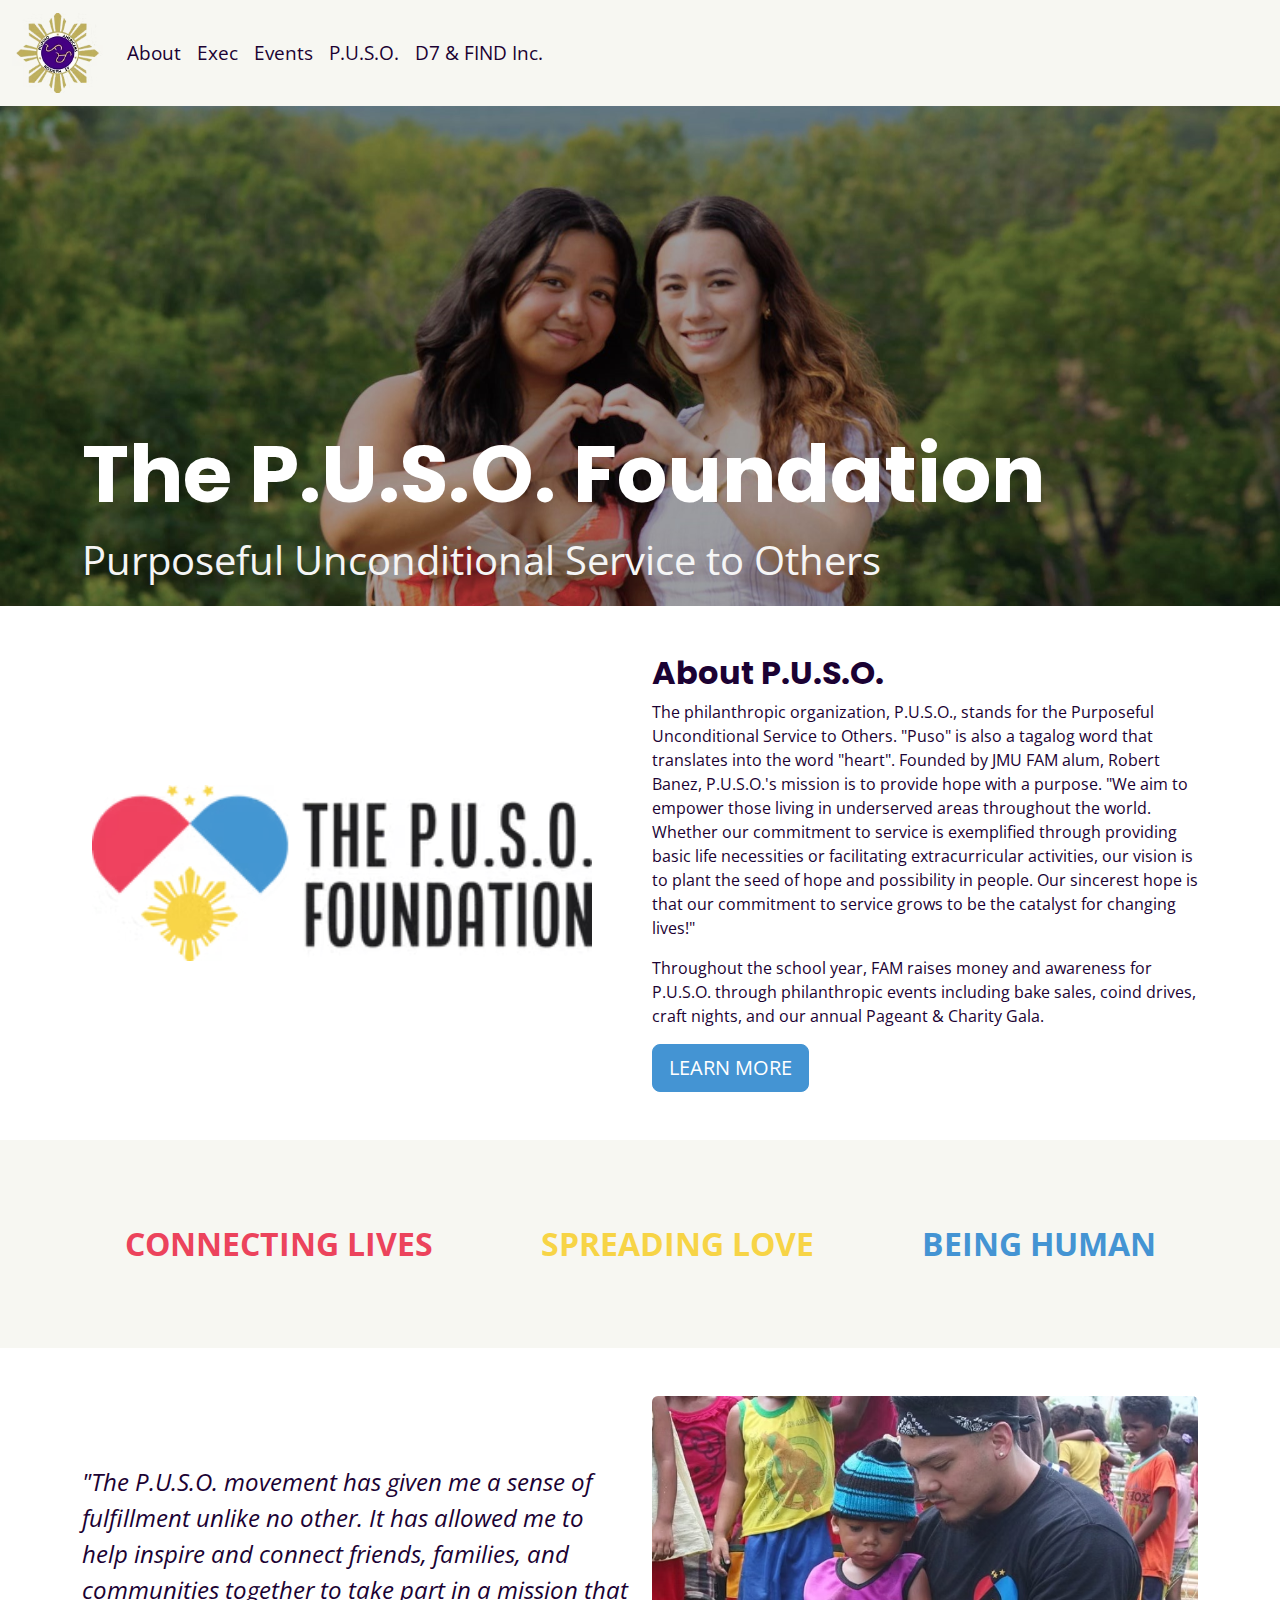
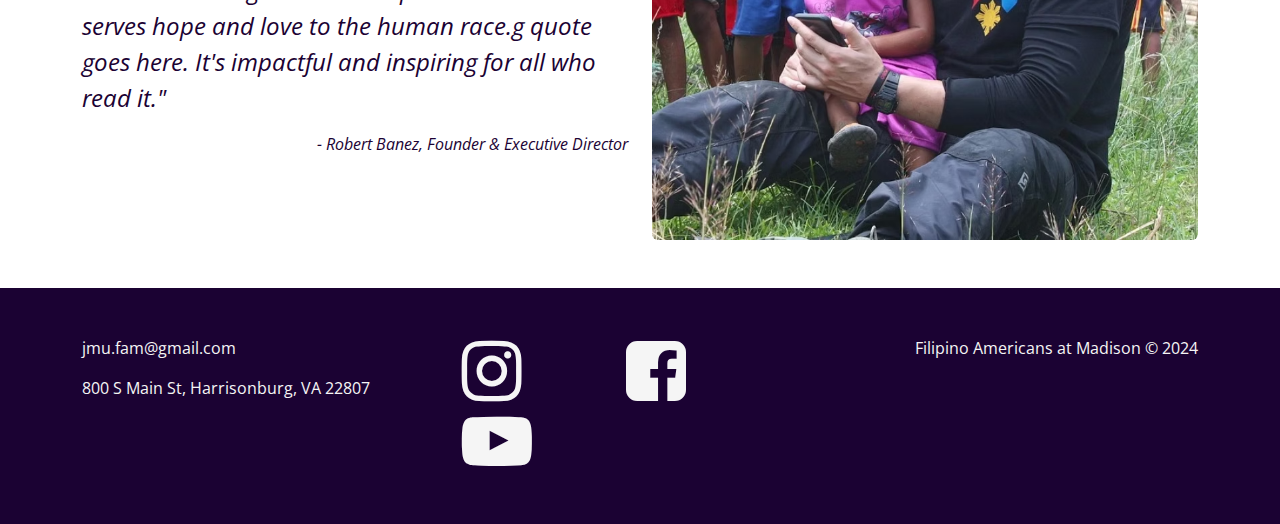
<file: puso.html>
<!doctype html>
<html lang="en">
  <head>
    <meta charset="utf-8">
    <meta name="viewport" content="width=device-width, initial-scale=1">
    <meta name="description" content="Website for Filipino Americans at Madison at James Madison University">
    <meta name="author" content="FAM Web Design">
    <title>Filipino Americans at Madison</title>

    <!-- LOAD BOOTSTRAP CSS - DO NOT DELETE -->
    <link href="https://cdn.jsdelivr.net/npm/bootstrap@5.3.3/dist/css/bootstrap.min.css" rel="stylesheet" integrity="sha384-QWTKZyjpPEjISv5WaRU9OFeRpok6YctnYmDr5pNlyT2bRjXh0JMhjY6hW+ALEwIH" crossorigin="anonymous">
    <!-- END LOADING BOOTSTRAP CSS -->

    
    <!-- Custom styles - add your own CSS to this stylesheet -->
    <link href="style.css" rel="stylesheet">

    <link rel="icon" href="logo.avif" type="image/x-icon">

  
    <meta name="viewport" content="width=device-width, initial-scale=1">
    <link rel="stylesheet" href="https://cdnjs.cloudflare.com/ajax/libs/font-awesome/4.7.0/css/font-awesome.min.css">

      <!-- Google Fonts -->
    <link href="https://fonts.googleapis.com/css2?family=Open+Sans:wght@400;600&family=Poppins:wght@400;700&display=swap" rel="stylesheet">
    <style>
      /* Headings */
      h1, h2, h3, h4, h5, h6 {
        font-family: 'Poppins', sans-serif;
        font-weight: 700;
      }

      /* Body Text */
      body, p, a, li, span, div {
        font-family: 'Open Sans', sans-serif;
        font-weight: 400;
      }
    </style>




  </head>
  <body>
    

<!-- LOAD BOOTSTRAP JAVASCRIPT - DO NOT DELETE -->
<script src="https://cdn.jsdelivr.net/npm/bootstrap@5.3.3/dist/js/bootstrap.bundle.min.js" integrity="sha384-YvpcrYf0tY3lHB60NNkmXc5s9fDVZLESaAA55NDzOxhy9GkcIdslK1eN7N6jIeHz" crossorigin="anonymous"></script>






<!-- NAVBAR -->

<nav class="navbar navbar-expand-lg bg-body-tertiary">
  <div class="container-fluid">
    <a class="navbar-brand" href="index.html">
            <img src="logo.avif" alt="Logo" style="height: 80px;">
        </a>

    <button class="navbar-toggler" type="button" data-bs-toggle="collapse" data-bs-target="#navbarNavDropdown" aria-controls="navbarNavDropdown" aria-expanded="false" aria-label="Toggle navigation">
      <span class="navbar-toggler-icon"></span>
    </button>
    <div class="collapse navbar-collapse" id="navbarNavDropdown">
      <ul class="navbar-nav">
        <li class="nav-item">
          
        </li>
        <li class="nav-item">
          <a class="nav-link" href="about.html">About</a>
        </li>
        <li class="nav-item">
          <a class="nav-link" href="exec.html">Exec</a>
        </li>
        <li class="nav-item">
        <a class="nav-link" href="events.html">Events</a>
        </li>
        <li class="nav-item">
          <a class="nav-link" href="puso.html">P.U.S.O.</a>
        </li>
        <li class="nav-item">
          <a class="nav-link" href="d7.html">D7 & FIND Inc.</a>
        </li>

      </ul>
    </div>
  </div>
</nav>



<!-- END NAVBAR -->




<section class="hero-section text-large" style="position: relative; height: 500px; background: url('pusohero.jpeg') center/cover no-repeat;">
  <div class="container h-100 d-flex align-items-end justify-content-start text-white text-left">
    <div>
      <h1>The P.U.S.O. Foundation</h1>
      <p>Purposeful Unconditional Service to Others</p>
    </div>
  </div>
</section>




<div class="py-5">
  <div class="container">
    <div class="row align-items-center">
      <div class="col-md-6">
        <img src="pusologo.avif" class="img-fluid rounded" alt="PUSO" style="width: 100%; max-width: 500px; height: auto; margin-left:10px;">
      </div>
      <div class="col-md-6">
        <h2>About P.U.S.O.</h2>
        <p>The philanthropic organization, P.U.S.O., stands for the Purposeful Unconditional Service to Others. "Puso" is also a tagalog word that translates into the word "heart". Founded by JMU FAM alum, Robert Banez, P.U.S.O.'s mission is to provide hope with a purpose. "We aim to empower those living in underserved areas throughout the world. Whether our commitment to service is exemplified through providing basic life necessities or facilitating extracurricular activities, our vision is to plant the seed of hope and possibility in people. Our sincerest hope is that our commitment to service grows to be the catalyst for changing lives!"<p>

        <p>Throughout the school year, FAM raises money and awareness for P.U.S.O. through philanthropic events including bake sales, coind drives, craft nights, and our annual Pageant & Charity Gala.</p>

         <button type="button" class="btn btn-primary btn-lg" onclick="window.open('https://www.pusofoundation.org/', '_blank');">
    LEARN MORE
  </button>
  <br>

      </div>
    </div>
  </div>
</div>




<!-- Divider Section -->
<div class="bg-light text-white py-5">
  <div class="container text-center">
    <div class="divider-text">
      <span class="red-text">CONNECTING LIVES</span>
      <span class="yellow-text">SPREADING LOVE</span>
      <span class="blue-text">BEING HUMAN</span>
    </div>
  </div>
</div>








<!-- Quote Section -->



<div class="py-5">
  <div class="container">
    <div class="row align-items-center">
      <div class="col-md-6">
        <blockquote class="quote">
        <p>"The P.U.S.O. movement has given me a sense of fulfillment unlike no other. It has allowed me to help inspire and connect friends, families, and communities together to take part in a mission that serves hope and love to the human race.g quote goes here. It's impactful and inspiring for all who read it."<p>
        <footer>- Robert Banez, Founder & Executive Director</footer>
        </blockquote> 



      </div>
      <div class="col-md-6">
        <img src="robpuso.avif" class="img-fluid rounded" alt="Mission">
      </div>
    </div>
  </div>
</div>



<!-- Footer Section -->
<footer class="bg-footer text-center text-md-start py-5">
  <div class="container"> 
    <div class="row">
      <!-- Contact Information -->
      <div class="col-md-4">
        <p> <a href="mailto:jmu.fam@gmail.com">jmu.fam@gmail.com</a></p>
        <p>800 S Main St, Harrisonburg, VA 22807</p>
      </div>
      <!-- Social Media Links -->
      <div class="col-md-4">
        <a href="https://www.instagram.com/jmu.fam/" target="_blank" style="margin-right: 100px;">
          <i class="fa fa-instagram" style="font-size:70px;"></i>
        </a>
        <a href="https://www.facebook.com/JMUFAM/" target="_blank" style="margin-right: 100px;">
          <i class="fa fa-facebook-square" style="font-size:70px;"></i>
        </a>
        <a href="https://www.youtube.com/@famkafamilia3266" target="_blank">
          <i class="fa fa-youtube-play" style="font-size:70px;"></i>
        </a>
      </div>
      <!-- Copyright -->
      <div class="col-md-4 text-md-end">
        <p>Filipino Americans at Madison © 2024</p>
      </div>
    </div>
  </div>
</footer>





<!-- END LOADING BOOTSTRAP JAVASCRIPT -->
      
  </body>
</html>
</file>
<file: style.css>
/* ADD YOUR CUSTOM CSS TO THIS FILE BELOW */

body {
    color: #1b0233 !important;

}

h2, h3, h4, h5, h6 {
  color: #1b0233 !important;
}

p {
   color: #1b0233;

}


body, p, a, li, span, div{
  font-family: 'Open Sans', sans-serif !important;
}

h1, h2, h3, h4, h5, h6 {
  font-family: 'Poppins', sans-serif !important;
}



#welcome {
    display: flex; 
    justify-content: space-between; 
    align-items: flex-start; 
    padding: 20px; 
}

.text-content {
    flex: 0 0 60%;
    margin-right: 20px; 
}    

.carousel-container {
    flex: 1; 
    max-width: 30%; 
    height: auto; 
}

.carousel-inner img {
    width: 100%; 
    height: auto; 
}


.text-large h1 {
  font-size: 5rem; 
}

.text-large p {
  font-size: 2.5rem; 
  color: whitesmoke !important;
}



.grid-container {
  display: grid;
  grid-template-columns: repeat(auto-fit, minmax(500px, 2fr));
  gap: 10px;
  padding: 20px;
  max-width: 2000px;                       /* Set a max-width to fit the 3 columns */
  margin: 0 auto;   
}


.d7 {
    text-align: center;
}

.pusotext {
    text-align: center;
}

.philanthropy-image {
  position: relative;
  background-size: cover;
  height: 400px; /* Adjust based on your design */
}
.overlay-text {
  position: absolute;
  top: 50%;
  left: 50%;
  transform: translate(-50%, -50%);
  color: white;
  background-color: rgba(0, 0, 0, 0.5); /* Semi-transparent overlay */
  padding: 20px;
  text-align: center;
  width: 80%;
}
blockquote {
  font-size: 1.5rem;
  font-style: italic;
}
footer {
  font-size: 1rem;
  text-align: right;
}


.divider-text {
  text-align: center;
  font-size: 2rem; 
  margin: 2rem 0; 
}


.red-text, .yellow-text, .blue-text, .red-text1, .yellow-text1, .blue-text1, .blue-text2 {
  font-weight: bold; 
}

.red-text {
  color: #ec435c;
  margin-right: 100px; 
}

.yellow-text {
  color: #f7d446;
  margin-right: 100px;
}

.blue-text {
  color: #4494d3;
}

.red-text1 {
  color: #ec435c;
  margin-right: 50px; 
}

.yellow-text1 {
  color: #f7d446;
  margin-right: 50px;
}

.blue-text1 {
  color: #4494d3;
  margin-right: 50px;
}

.blue-text2 {
  color: #4494d3;
}


.btn-primary {
  background-color: #4494d3; 
  border-color: #4494d3; 
}

/*  hover effect */
.btn-primary:hover,
.btn-primary:focus {
  background-color: ##3287c9; 
  border-color: ##3287c9;
}


.bg-light {
  background-color: #f7f7f2 !important; 
}


.navbar {
  background-color: #f7f7f2  !important; 
}


.navbar .nav-link {
  color: #1b0233 !important; 
  font-size: 1.2rem;
  font-weight: 400;
}


.navbar .nav-link:hover {
  color: #4b2579 !important; 
}


.navbar-brand {
  color: #1b0233 !important; 
}




.text-muted {
  color: #4b2579 !important;
}

.bg-secondary {
  border: 20px solid #f7f7f2; 
  border-radius: 8px; 
  padding: 15px; 
  background-color: #4494d3 !important; 
  color: whitesmoke !important;
}

footer.bg-footer {
  padding: 10px 15px;
  background-color: #1b0233; 
  color: whitesmoke; 
}

footer.bg-footer * {
  color: whitesmoke; 
}

footer.bg-footer a {
  color: whitesmoke; 
  text-decoration: none; 
}

footer.bg-footer a:hover {
  text-decoration: underline; 
}

footer.bg-footer p, footer.bg-footer strong {
  color: whitesmoke; 
}




/*COLOR LIST*
logo:
  purple: #3d0770
  gold: #beb067

PUSO LOGO
  red: #ec435c
  Blue: #4494d3
  yellow: #f7d446

additional colors: 
  light purple: #eae4f0 
  light gold: #f2efdf 
    #f5f3e9
  off white: #f7f7f2 
    (replaced light grey, bg-light, nav bar) 
  dark purple: #1b0233
</file>
